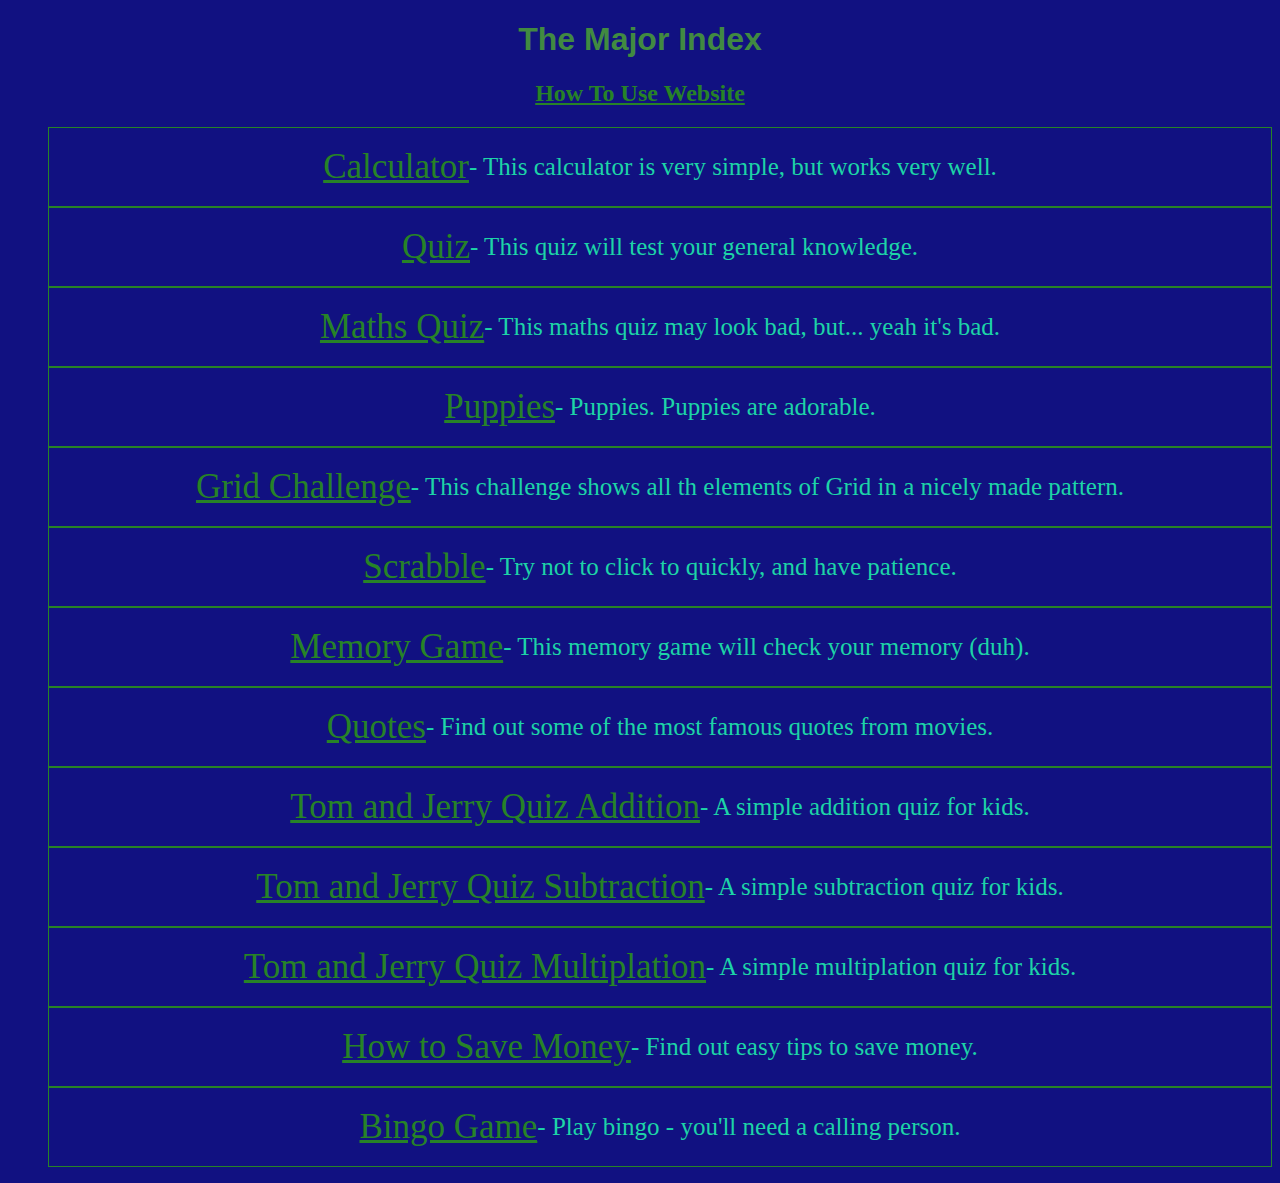
<file: index.html>
<!DOCTYPE html>
<html lang="en">

<head>
    <meta charset="UTF-8">
    <meta name="viewport" content="width=device-width, initial-scale">
    <meta http-equiv="X-UA-Compatible" content="ie=edge">
    <title>Kevin's Index</title>
    <link rel="stylesheet" href="index.css">
</head>

<body>
    <h1>The Major Index</h1>
    <h2 class="ug"><a href="t-tips/index.html">How To Use Website</a></h2>
    <ul>
        <li class="box"><a href="10-calculator/index.html">Calculator</a>
            <p class="yeet"> - This calculator is very simple, but works very well.</p>
        </li>
        <li class="box"><a href="12-quiz/index.html">Quiz</a>
            <p class="yeet"> - This quiz will test your general knowledge.</p>
        </li>
        <li class="box"><a href="14-maths-quiz/index.html">Maths Quiz</a>
            <p class="yeet"> - This maths quiz may look bad, but... yeah it's bad.</p>
        </li>
        <li class="box"><a href="16-grid-website/index.html">Puppies</a>
            <p class="yeet"> - Puppies. Puppies are adorable.</p>
        </li>
        <li class="box"><a href="17-grid-challenge/index.html">Grid Challenge</a>
            <p class="yeet"> - This challenge shows all th elements of Grid in a nicely made pattern.</p>
        </li>
        <li class="box"><a href="18-scrabble/index.html">Scrabble</a>
            <p class="yeet"> - Try not to click to quickly, and have patience.</p>
        </li>
        <li class="box"><a href="19-memory-game/index.html">Memory Game</a>
            <p class="yeet"> - This memory game will check your memory (duh).</p>
        </li>
        <li class="box"><a href="20-quotes/index.html">Quotes</a>
            <p class="yeet"> - Find out some of the most famous quotes from movies.</p>
        </li>
        <li class="box"><a href="21-tom-jerry-maths-quiz-addition/index.html">Tom and Jerry Quiz Addition</a>
            <p class="yeet"> - A simple addition quiz for kids.</p>
        </li>
        <li class="box"><a href="22-tom-jerry-maths-quiz-subtraction/index.html">Tom and Jerry Quiz Subtraction</a>
            <p class="yeet"> - A simple subtraction quiz for kids.</p>
        </li>
        <li class="box"><a href="23-tom-jerry-maths-quiz-multiplication/index.html">Tom and Jerry Quiz Multiplation</a>
            <p class="yeet"> - A simple multiplation quiz for kids.</p>
        </li>
        <li class="box"><a href="25-age-group-software/index.html">How to Save Money</a>
            <p class="yeet"> - Find out easy tips to save money.</p>
        </li>
        <li class="box"><a href="27-bingo-game/index.html">Bingo Game</a>
            <p class="yeet"> - Play bingo - you'll need a calling person.</p>
        </li>
    </ul>
</body>

</html>
</file>
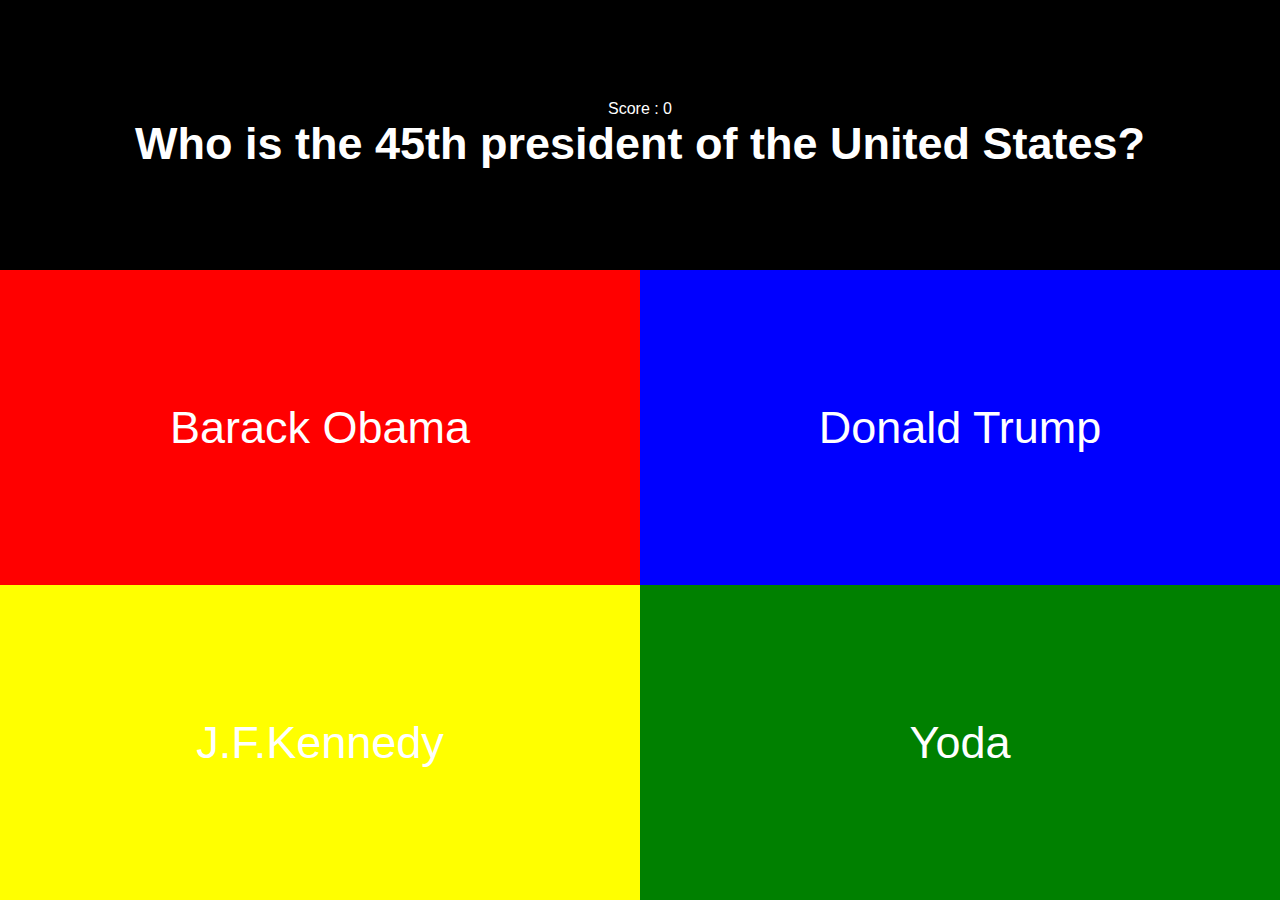
<file: 12-quiz/index.html>
<!DOCTYPE html>
<html lang="en">
  <head>
    <meta charset="UTF-8" />
    <meta name="viewport" content="width=device-width, initial-scale=1.0" />
    <meta http-equiv="X-UA-Compatible" content="ie=edge" />
    <title>Document</title>
    <link rel="stylesheet" href="index.css" />
  </head>
  <body>
    <div class="game">
      <div class="question-section">
        <div class="score"></div>
        <div class="question"></div>
      </div>
      <div class="options-section">
        <div class="option option-1">
          <div class="option-1-content" data-value="1"></div>
        </div>
        <div class="option option-2">
          <div class="option-2-content" data-value="2"></div>
        </div>
        <div class="option option-3">
          <div class="option-3-content" data-value="3"></div>
        </div>
        <div class="option option-4">
          <div class="option-4-content" data-value="4"></div>
        </div>
      </div>
    </div>
    <script src="index.js"></script>
  </body>
</html>
</file>
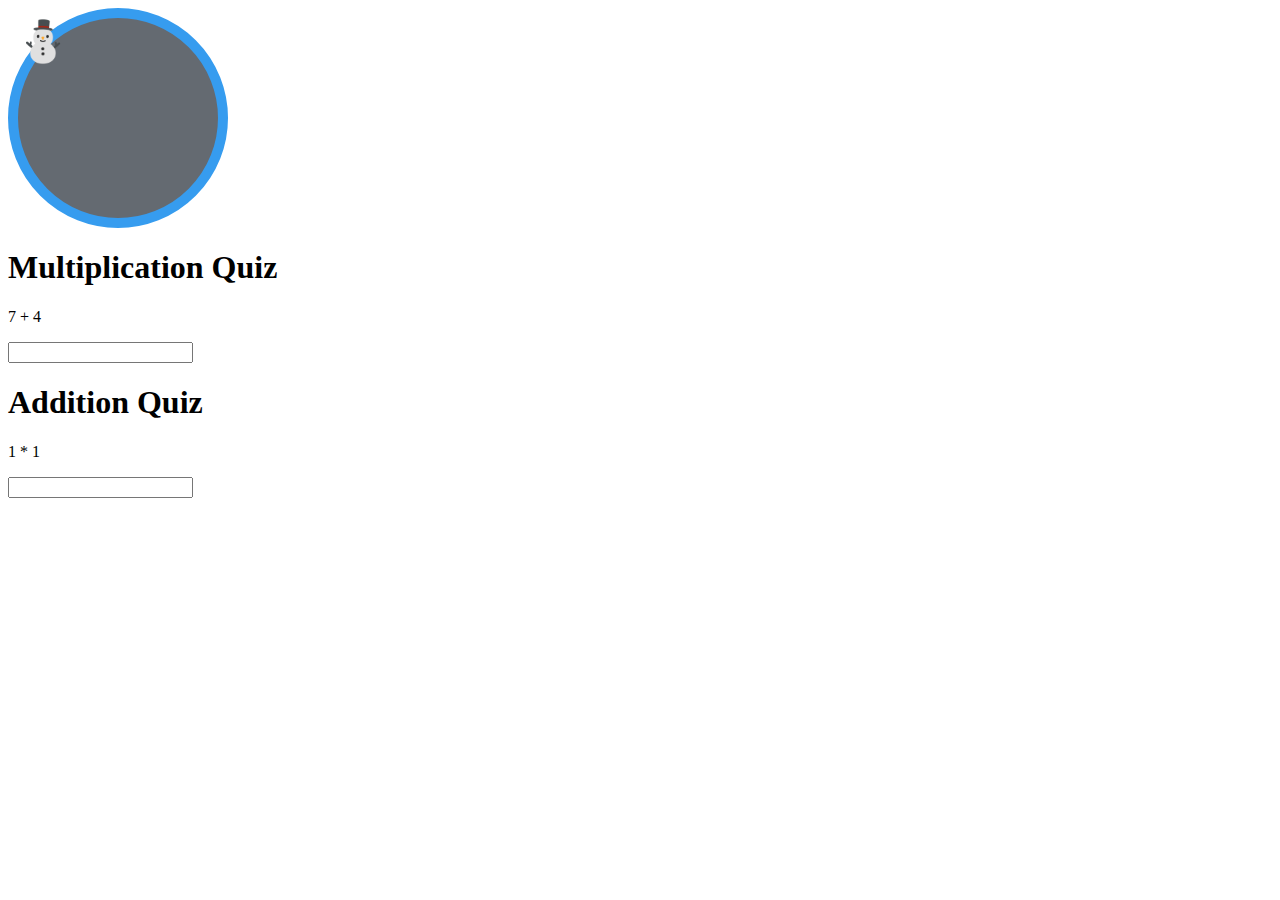
<file: 14-maths-quiz/index.html>
<!DOCTYPE html>
<html lang="en">
  <head>
    <meta charset="UTF-8" />
    <meta name="viewport" content="width=device-width, initial-scale=1.0" />
    <meta http-equiv="X-UA-Compatible" content="ie=edge" />
    <title>Maths Quiz</title>
    <link rel="stylesheet" href="index.css" />
  </head>
  <body>
    <div class="cicle">⛄️</div>

    <h1>Multiplication Quiz</h1>
    <p class="addition">8 * 3 =</p>
    <input type="text" class="answer" />

    <h1>Addition Quiz</h1>
    <p class="multiplication">8 + 3</p>
    <input type="text" class="answer" />
    <script src="index.js"></script>
  </body>
</html>
</file>
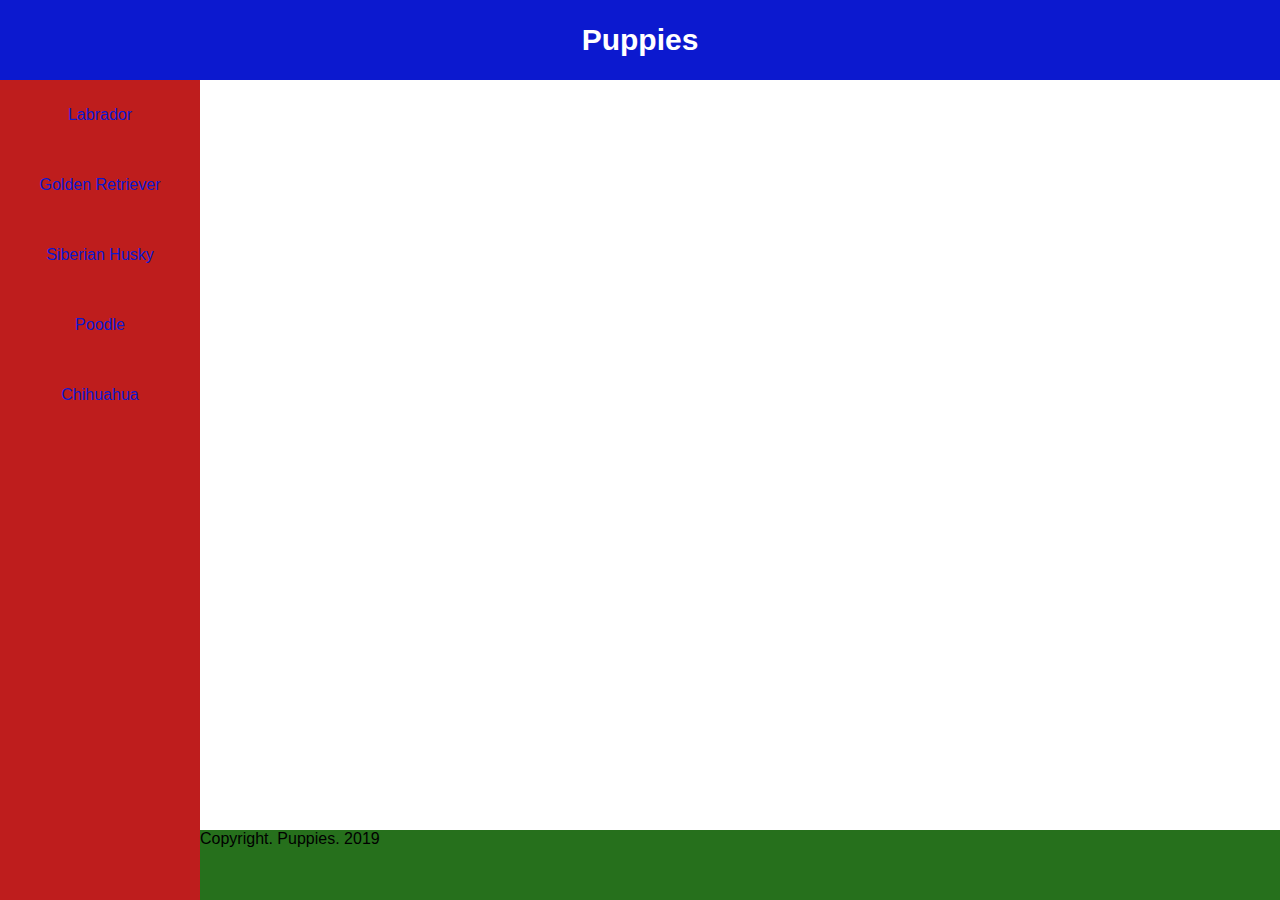
<file: 16-grid-website/index.html>
<!DOCTYPE html>
<html lang="en">

<head>
    <meta charset="UTF-8">
    <meta name="viewport" content="width=device-width, initial-scale=1.0">
    <meta http-equiv="X-UA-Compatible" content="ie=edge">
    <title>Puppies</title>
    <link rel="stylesheet" href="index.css">
</head>

<body>
    <div class="navbar">Puppies</div>
    <div class="sidebar">
        <div>Labrador</div>
        <div>Golden Retriever</div>
        <div>Siberian Husky</div>
        <div>Poodle</div>
        <div>Chihuahua</div>
    </div>
    <div class="main"></div>
    <div class="footer">Copyright. Puppies. 2019</div>

</body>

</html>
</file>
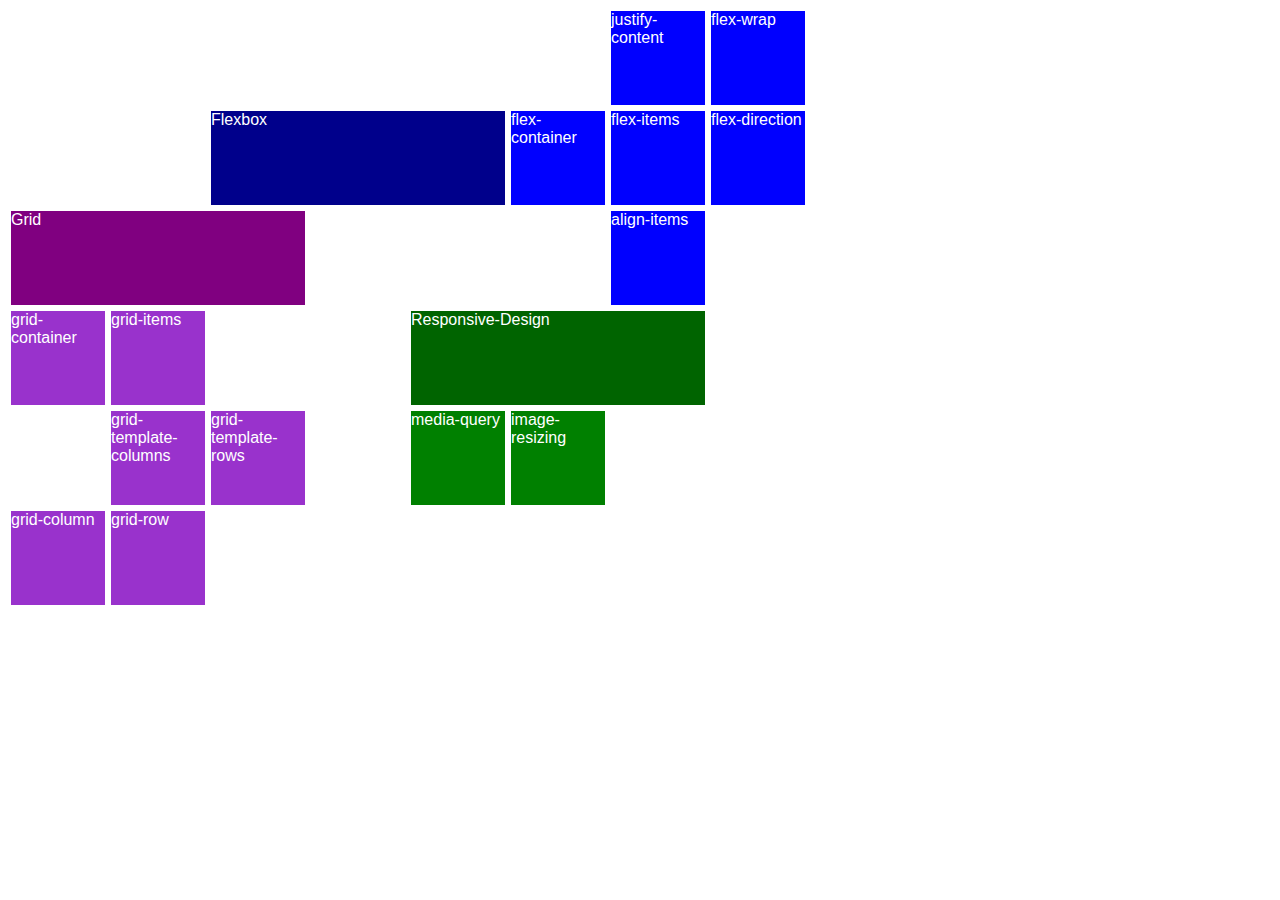
<file: 17-grid-challenge/index.html>
<!DOCTYPE html>
<html lang="en">

<head>
    <meta charset="UTF-8">
    <meta name="viewport" content="width=device-width, initial-scale=1.0">
    <meta http-equiv="X-UA-Compatible" content="ie=edge">
    <title>Document</title>
    <link rel="stylesheet" href="index.css">
</head>

<body>
    <div class="content">
        <div class="flexbox fle">Flexbox</div>
        <div class="flex-container fli">flex-container</div>
        <div class="flex-items fli">flex-items</div>
        <div class="flex-wrap fli">flex-wrap</div>
        <div class="flex-direction fli">flex-direction</div>
        <div class="align-items fli">align-items</div>
        <div class="justify-content fli">justify-content</div>
        <div class="grid gre">Grid</div>
        <div class="grid-container gri">grid-container</div>
        <div class="grid-items gri">grid-items</div>
        <div class="grid-template-columns gri">grid-template-columns</div>
        <div class="grid-template-rows gri">grid-template-rows</div>
        <div class="grid-row gri">grid-row</div>
        <div class="grid-column gri">grid-column</div>
        <div class="responsive-design ree">Responsive-Design</div>
        <div class="media-query res">media-query</div>
        <div class="image-resizing res">image-resizing</div>
    </div>

</body>

</html>
</file>
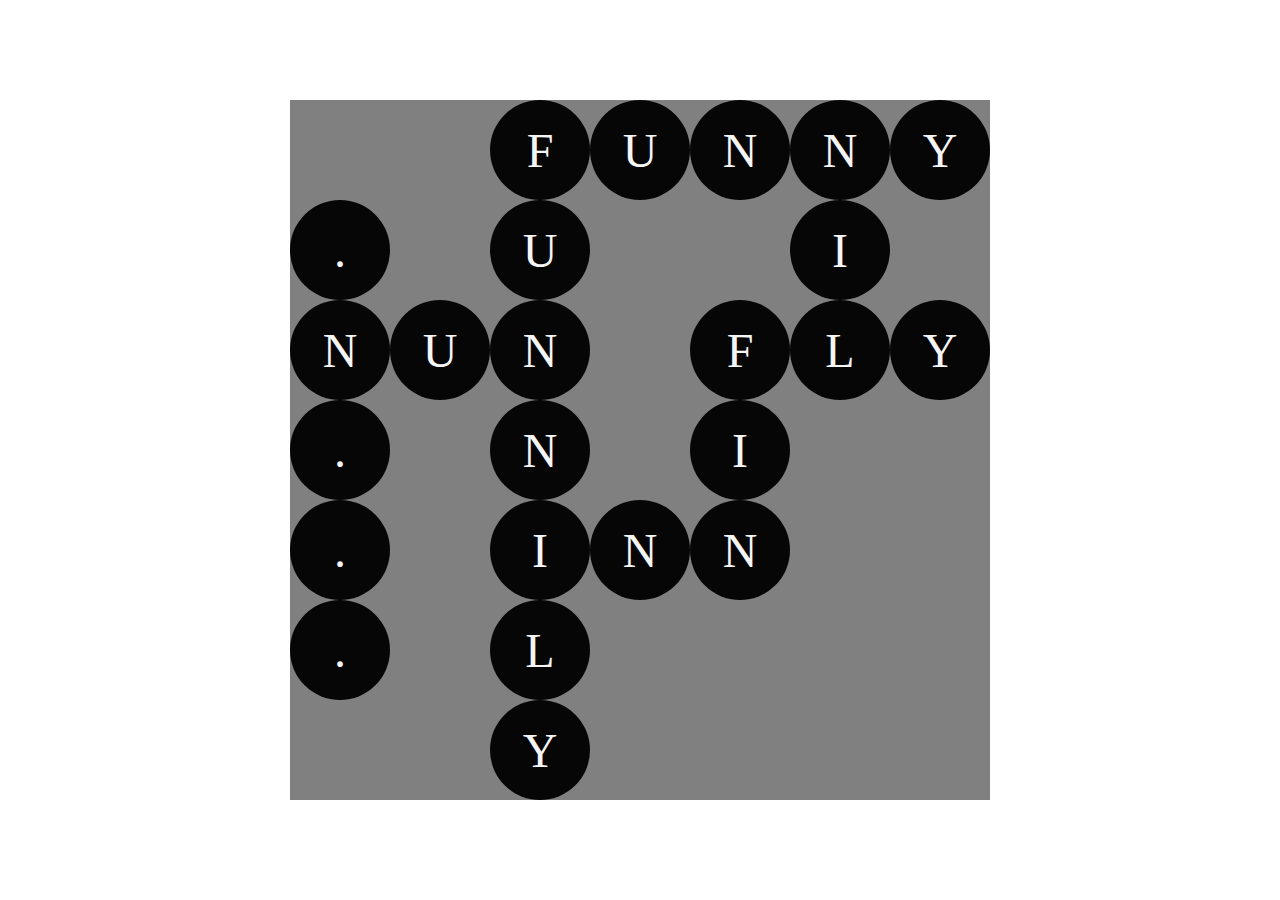
<file: 18-scrabble/index.html>
<!DOCTYPE html>
<html lang="en">

<head>
    <meta charset="UTF-8">
    <meta name="viewport" content="width=device-width, initial-scale=1.0">
    <meta http-equiv="X-UA-Compatible" content="ie=edge">
    <title>Scrabble</title>
    <link rel="stylesheet" href="index.css">
</head>

<body>
    <div class="grid-container">
        <div class="grid-item i-1">F</div>
        <div class="grid-item i-2">U</div>
        <div class="grid-item i-3">N</div>
        <div class="grid-item i-4">N</div>
        <div class="grid-item i-5">Y</div>
        <div class="grid-item i-6">.</div>
        <div class="grid-item i-7">U</div>
        <div class="grid-item i-8">I</div>
        <div class="grid-item i-9">N</div>
        <div class="grid-item i-10">U</div>
        <div class="grid-item i-11">N</div>
        <div class="grid-item i-12">F</div>
        <div class="grid-item i-13">L</div>
        <div class="grid-item i-14">Y</div>
        <div class="grid-item i-15">.</div>
        <div class="grid-item i-16">N</div>
        <div class="grid-item i-17">I</div>
        <div class="grid-item i-18">.</div>
        <div class="grid-item i-19">I</div>
        <div class="grid-item i-20">N</div>
        <div class="grid-item i-21">N</div>
        <div class="grid-item i-22">.</div>
        <div class="grid-item i-23">L</div>
        <div class="grid-item i-24">Y</div>
    </div>
</body>

</html>
</file>
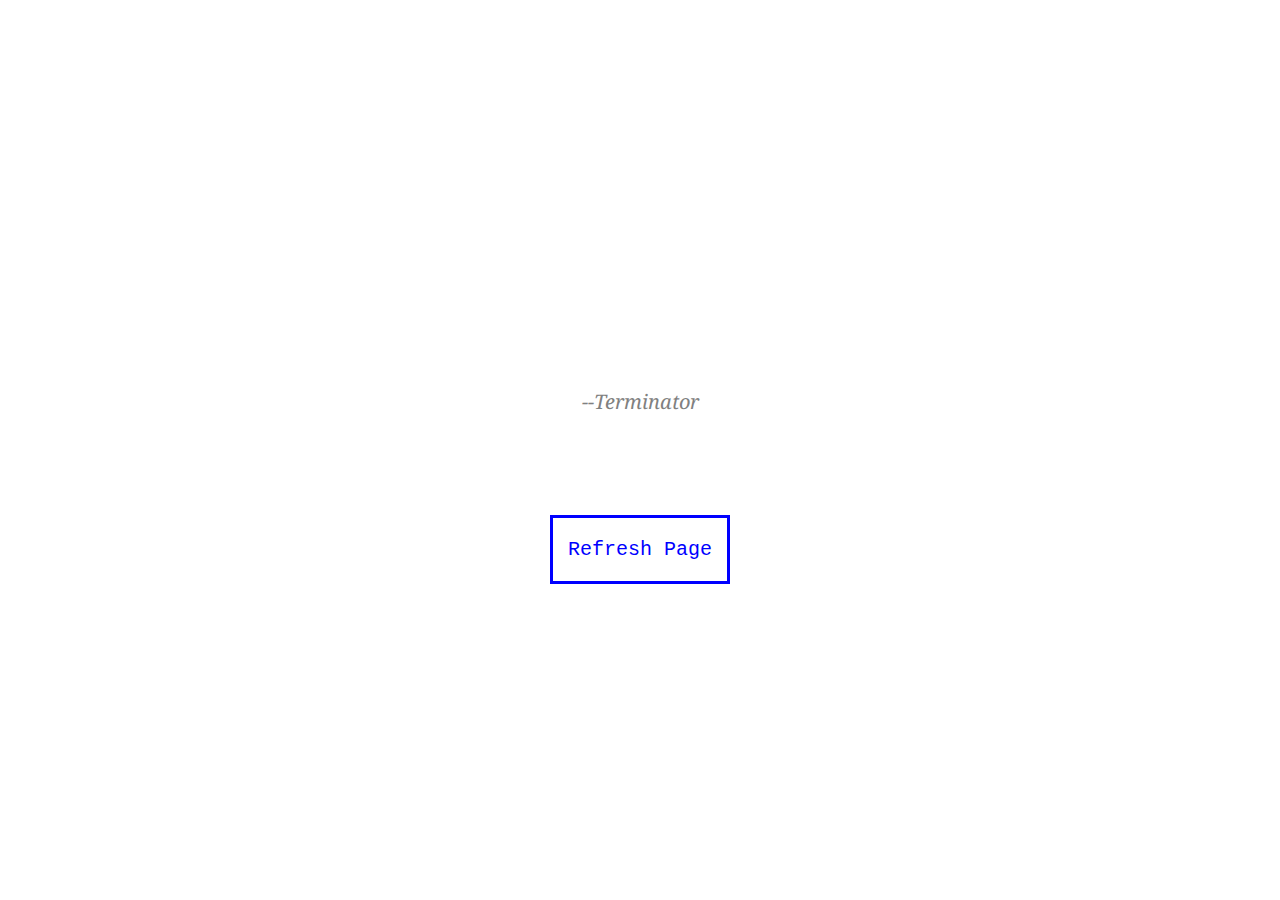
<file: 20-quotes/index.html>
<!DOCTYPE html>
<html lang="en">

<head>
    <meta charset="UTF-8">
    <meta name="viewport" content="width=device-width, initial-scale=1.0">
    <meta http-equiv="X-UA-Compatible" content="ie=edge">
    <title>Document</title>
    <link href="https://fonts.googleapis.com/css?family=Noto+Serif&display=swap" rel="stylesheet">
    <link href="https://fonts.googleapis.com/css?family=Finger+Paint&display=swap" rel="stylesheet">
    <link rel="stylesheet" href="index.css">
</head>

<body>
    <div class="main">
        <div class="quote"></div>
        <div class="source"></div>
        <div class="button">Refresh Page</div>
    </div>
    <script src="index.js"></script>
</body>

</html>
</file>
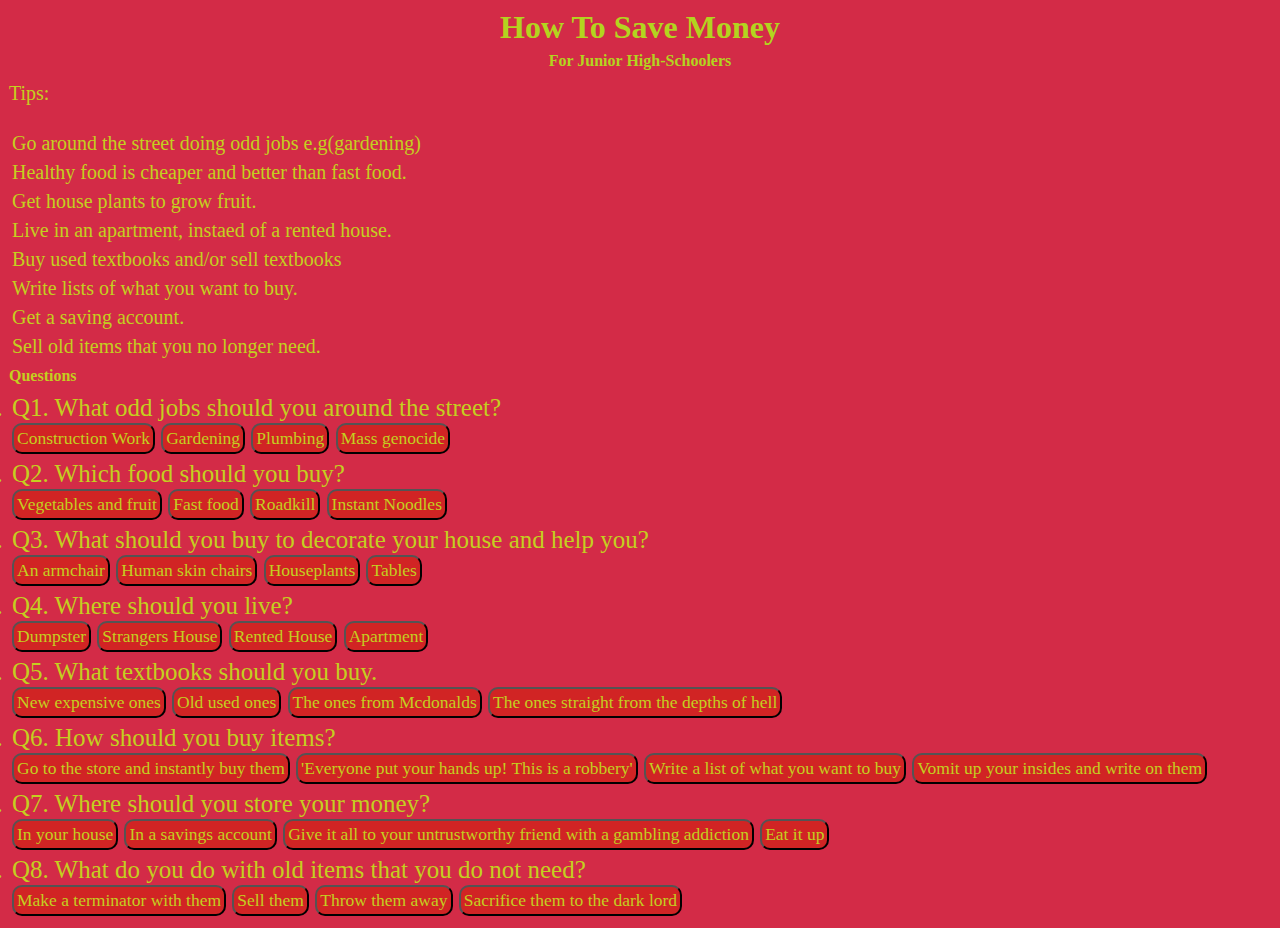
<file: 25-age-group-software/index.html>
<!DOCTYPE html>
<html lang="en">

<head>
    <meta charset="UTF-8">
    <meta name="viewport" content="width=device-width, initial-scale=1.0">
    <meta http-equiv="X-UA-Compatible" content="ie=edge">
    <title>How To Save Money</title>
    <link rel="stylesheet" href="index.css">
</head>

<body>
    <h1 class="middle title">How To Save Money</h1>
    <h4 class="sub middle">For Junior High-Schoolers</h4>
    <p class="info">
        <p class="info">Tips:</p><br>
        <ul class="info">
            <li>Go around the street doing odd jobs e.g(gardening)</li>
            <li>Healthy food is cheaper and better than fast food.</li>
            <li>Get house plants to grow fruit.</li>
            <li>Live in an apartment, instaed of a rented house.</li>
            <li>Buy used textbooks and/or sell textbooks</li>
            <li>Write lists of what you want to buy.</li>
            <li>Get a saving account.</li>
            <li>Sell old items that you no longer need.</li>
        </ul>
        <h4>Questions</h4>
        <ol>
            <li class="question-1 question">Q1. What odd jobs should you around the street?<br>
                <button class="wrong">Construction Work</button>
                <button class="correct">Gardening</button>
                <button class="wrong">Plumbing</button>
                <button class="wrong">Mass genocide</button></li>
            <li class="question-2 question">Q2. Which food should you buy?<br>
                <button class="correct">Vegetables and fruit</button>
                <button class="wrong">Fast food</button>
                <button class="wrong">Roadkill</button>
                <button class="wrong">Instant Noodles</button></li>
            <li class="question-3 question">Q3. What should you buy to decorate your house and help you?<br>
                <button class="wrong">An armchair</button>
                <button class="wrong">Human skin chairs</button>
                <button class="correct">Houseplants</button>
                <button class="wrong">Tables</button></li>
            <li class="question-4 question">Q4. Where should you live?<br>
                <button class="wrong">Dumpster</button>
                <button class="wrong">Strangers House</button>
                <button class="wrong">Rented House</button>
                <button class="correct">Apartment</button></li>
            <li class="question-5 question">Q5. What textbooks should you buy.<br>
                <button class="wrong">New expensive ones</button>
                <button class="correct">Old used ones</button>
                <button class="wrong">The ones from Mcdonalds</button>
                <button class="wrong">The ones straight from the depths of hell</button></li>
            <li class="question-6 question">Q6. How should you buy items?<br>
                <button class="wrong">Go to the store and instantly buy them</button>
                <button class="wrong">'Everyone put your hands up! This is a robbery'</button>
                <button class="correct">Write a list of what you want to buy</button>
                <button class="wrong">Vomit up your insides and write on them</button></li>
            <li class="question-7 question">Q7. Where should you store your money?<br>
                <button class="wrong">In your house</button>
                <button class="correct">In a savings account</button>
                <button class="wrong">Give it all to your untrustworthy friend with a gambling addiction</button>
                <button class="wrong">Eat it up</button></li>
            <li class="question-8 question">Q8. What do you do with old items that you do not need?<br>
                <button class="wrong">Make a terminator with them</button>
                <button class="correct">Sell them</button>
                <button class="wrong">Throw them away</button>
                <button class="wrong">Sacrifice them to the dark lord</button></li>
        </ol>
        <script src="index.js"></script>
</body>

</html>
</file>
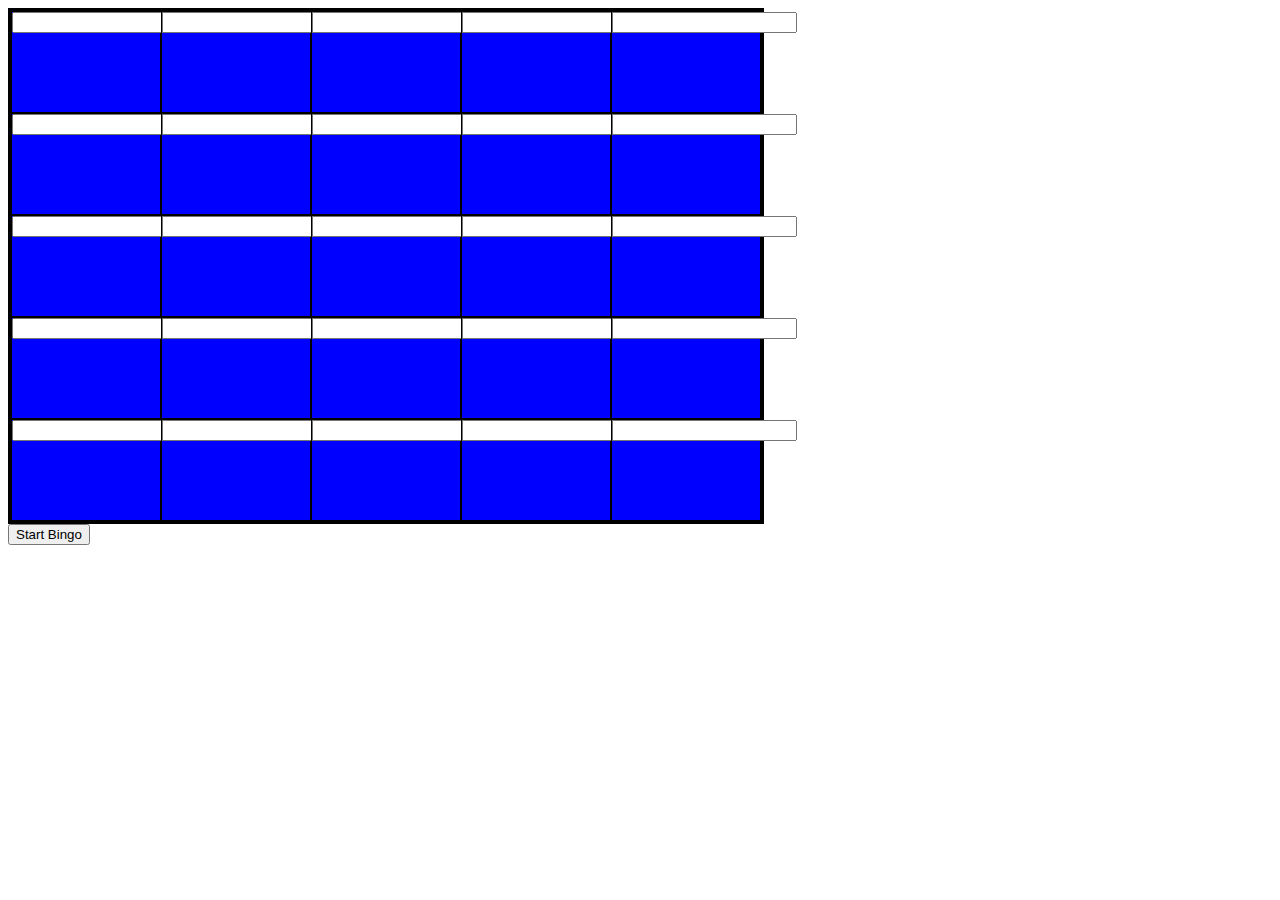
<file: 27-bingo-game/index.html>
<!DOCTYPE html>
<html lang="en">

<head>
    <meta charset="UTF-8">
    <meta name="viewport" content="width=device-width, initial-scale=1.0">
    <meta http-equiv="X-UA-Compatible" content="ie=edge">
    <title>Bingo </title>
    <link rel="stylesheet" href="index.css">
</head>

<body>
    <div class="grid">
        <div class="cell"><input class="input"></div>
        <div class="cell"><input class="input"></div>
        <div class="cell"><input class="input"></div>
        <div class="cell"><input class="input"></div>
        <div class="cell"><input class="input"></div>
        <div class="cell"><input class="input"></div>
        <div class="cell"><input class="input"></div>
        <div class="cell"><input class="input"></div>
        <div class="cell"><input class="input"></div>
        <div class="cell"><input class="input"></div>
        <div class="cell"><input class="input"></div>
        <div class="cell"><input class="input"></div>
        <div class="cell"><input class="input"></div>
        <div class="cell"><input class="input"></div>
        <div class="cell"><input class="input"></div>
        <div class="cell"><input class="input"></div>
        <div class="cell"><input class="input"></div>
        <div class="cell"><input class="input"></div>
        <div class="cell"><input class="input"></div>
        <div class="cell"><input class="input"></div>
        <div class="cell"><input class="input"></div>
        <div class="cell"><input class="input"></div>
        <div class="cell"><input class="input"></div>
        <div class="cell"><input class="input"></div>
        <div class="cell"><input class="input"></div>
    </div>
    <button id="start-button">Start Bingo</button>
    <script src="index.js"></script>
</body>

</html>
</file>
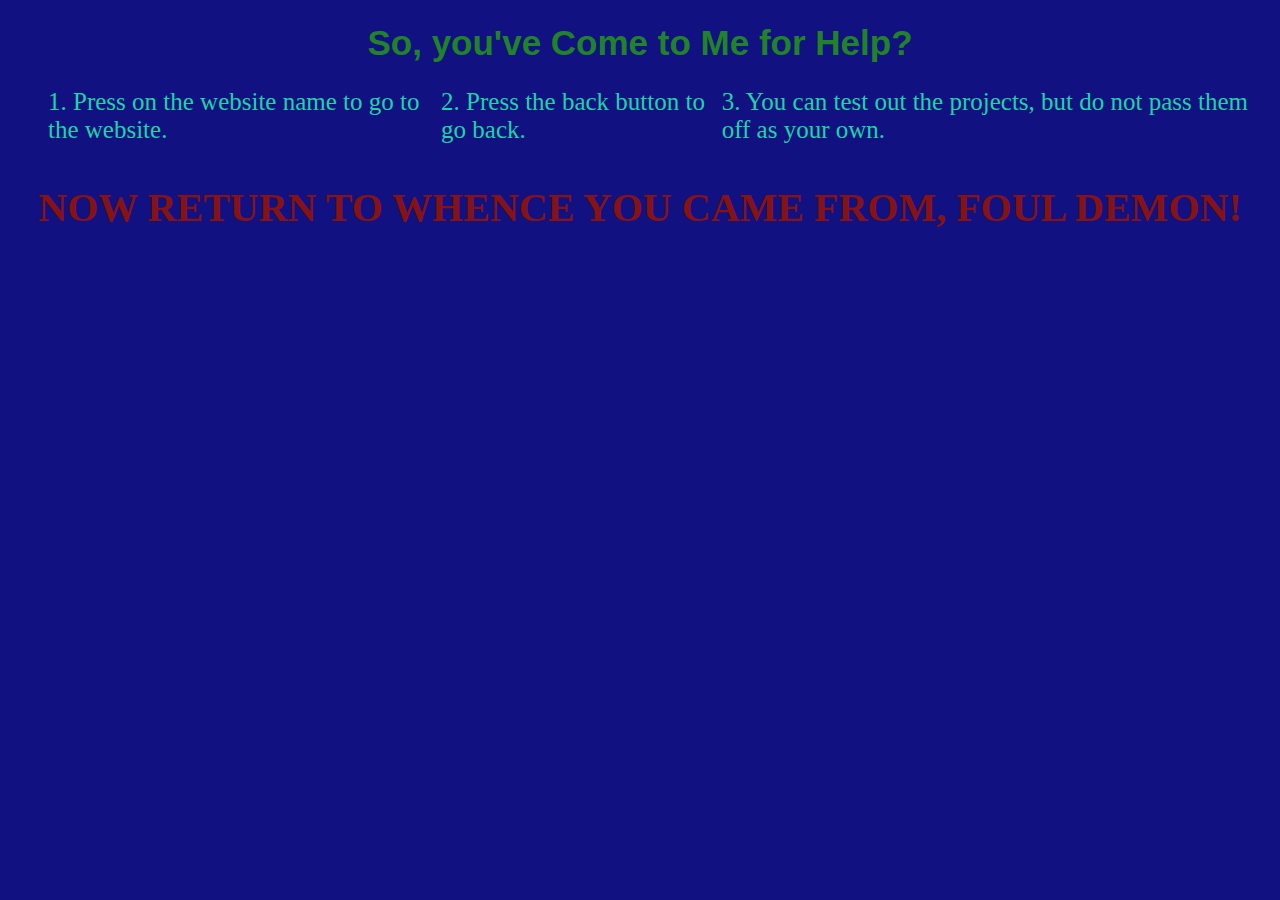
<file: t-tips/index.html>
<!DOCTYPE html>
<html lang="en">

<head>
    <meta charset="UTF-8">
    <meta name="viewport" content="width=device-width, initial-scale=1.0">
    <meta http-equiv="X-UA-Compatible" content="ie=edge">
    <title>Tips</title>
    <link rel="stylesheet" href="index.css">
</head>

<body>
    <h1 class="sss">So, you've Come to Me for Help?</h1>
    <ul class="fff">
        <li>1. Press on the website name to go to the website.</li>
        <li>2. Press the back button to go back.</li>
        <li>3. You can test out the projects, but do not pass them off as your own.</li>
    </ul>
    <h3 class="threat">NOW RETURN TO WHENCE YOU CAME FROM, FOUL DEMON!</h3>
</body>

</html>
</file>
<file: index.css>
* {
    background-color: rgb(17, 17, 129);
    color: rgb(39, 131, 39);
}
.box {
    border: solid 1.5px;
    font-size: 35px;
    display: flex;
    align-items: center;
    justify-content: center;
}
.ug {
    display: flex;
    align-items: center;
    justify-content: center;
}
.yeet {
    font-size: 25px;
    color: rgb(29, 212, 167);
    display: flex;
    align-items: center;
    justify-content: center;
}
ul {
    list-style: none;
}
h1 {
    font-family: Impact, 'Arial Narrow Bold', sans-serif;
    color: rgb(65, 138, 65)!important;
    display: flex;
    align-items: center;
    justify-content: center;
}
</file>
<file: 12-quiz/index.css>
* {
  padding: 0;
  margin: 0;
  font-family: sans-serif;
}
.question-section {
  background-color: black;
  height: 30%;
  color: white;
  display: flex;
  align-items: center;
  justify-content: center;
  flex-direction: column;
}
.question {
  font-size: 45px;
  font-weight: bold;
}
.options-section {
  height: 70%;
  display: flex;
  flex-wrap: wrap;
}
html,
body,
.game {
  height: 100%;
}
.options-section div {
  width: 50%;
  display: flex;
  align-items: center;
  justify-content: center;
  color: white;
  font-size: 45px;
}
.options-section div:hover {
  font-weight: bold;
  opacity: 0.9;
  cursor: pointer;
}
.option-1 {
  background-color: red;
}
.option-2 {
  background-color: blue;
}
.option-3 {
  background-color: yellow;
}
.option-4 {
  background-color: green;
}
</file>
<file: 14-maths-quiz/index.css>
.cicle {
  height: 200px;
  width: 200px;
  border: solid 10px #369cef;
  border-radius: 50%;
  background-color: #646a71;
  font-size: 40px;
}
</file>
<file: 16-grid-website/index.css>
*{
    padding: 0;
    margin: 0;
    font-family: fantasy, sans-serif;
}

html, body{
    width: 100%;
    height: 100%;
}

body{
    display: grid;
    grid-template-columns: 200px 1fr;
    grid-template-rows: 80px 1fr 70px;
}

.navbar{
    background-color: rgb(12, 25, 207);
    grid-column: 1/3;
    display: flex;
    justify-content: center;
    align-items: center;
    font-size: 30px;
    font-weight: bold;
    color: white;
}

.sidebar{
    background-color: rgb(190, 29, 29);
    grid-row: 2/4;
}

.sidebar div{
    height: 70px;
    display: flex;
    align-items: center;
    justify-content: center;
    color: rgb(12, 25, 207);
}

.sidebar div:hover{
    cursor: pointer;
    color: white;
    background-color: rgb(250, 40, 10);

}

.main{
    background-image: url("https://img.huffingtonpost.com/asset/5d0a4310210000dc18f3cf4b.jpeg?ops=scalefit_630_noupscale");
    background-position: center;
    background-size: cover;
    background-repeat: no-repeat;

}

.footer{
    background-color: rgb(38, 112, 28);
}
</file>
<file: 17-grid-challenge/index.css>
.content{
    color: white;
    font-family: sans-serif;
    display: grid;
    width: 800px;
    height: 600px;
    grid-template-columns: repeat(8, 1fr);
    grid-template-rows: repeat(6, 1fr);
}

.flexbox{
    display: grid;
    grid-row: 2/3;
    grid-column: 3/6;
    margin: 3px;
}

.flex-container{
    display: grid;
    grid-row: 2/3;
    grid-column: 6/7;
    margin: 3px;
}

.flex-items{
    display: grid;
    grid-row: 2/3;
    grid-column: 7/8;
    margin: 3px;
}

.flex-wrap{
    display: grid;
    grid-row: 1/2;
    grid-column: 8/9;
    margin: 3px;
}

.flex-direction{
    display: grid;
    grid-row: 2/3;
    grid-column: 8/9;
    margin: 3px;
}

.align-items{
    display: grid;
    grid-row: 3/4;
    grid-column: 7/8;
    margin: 3px;
}

.justify-content{
    display: grid;
    grid-row: 1/2;
    grid-column: 7/8;
    margin: 3px;
}

.grid{
    display: grid;
    grid-row: 3/4;
    grid-column: 1/4;
    margin: 3px;
}

.grid-container{
    display: grid;
    grid-row: 4/5;
    grid-column: 1/2;
    margin: 3px;
}

.grid-items{
    display: grid;
    grid-row: 4/5;
    grid-column: 2/3;
    margin: 3px;
}

.grid-template-columns{
    display: grid;
    grid-row: 5/6;
    grid-column: 2/3;
    margin: 3px;
}

.grid-template-rows{
    display: grid;
    grid-row: 5/6;
    grid-column: 3/4;
    margin: 3px;
}

.grid-row{
    display: grid;
    grid-row: 6/7;
    grid-column: 2/3;
    margin: 3px;
}

.grid-column{
    display: grid;
    grid-row: 6/7;
    grid-column: 1/2;
    margin: 3px;
}

.responsive-design{
    display: grid;
    grid-row: 4/5;
    grid-column: 5/8;
    margin: 3px;
}

.media-query{
    display: grid;
    grid-row: 5/6;
    grid-column: 5/6;
    margin: 3px;
}

.image-resizing{
    display: grid;
    grid-row: 5/6;
    grid-column: 6/7;
    margin: 3px;
}

.fli{
    background-color: blue;
}

.gri{
    background-color: darkorchid;
}

.res{
    background-color: green;
}

.fle{
    background-color: darkblue;
}

.gre{
    background-color: purple;
}

.ree{
    background-color: darkgreen;
}
</file>
<file: 18-scrabble/index.css>
* {
    padding: 0;
    margin: 0;
    font-family:fantasy;
    color: whitesmoke;
}

html, body{
    width: 100%;
    height: 100%;
}

body{
    display: flex;
    align-items: center;
    justify-content: center;
}

.grid-container{
    width: 700px;
    height: 700px;
    background-color: grey;
    display: grid;
    grid-template-rows: repeat(7, 1fr);
    grid-template-columns: repeat(7, 1fr)
}

.grid-item{
    background-color: rgba(7, 6, 6, 1);
    display: flex;
    align-items: center;
    justify-content: center;
    border-radius: 50%;
    font-size: 3em;
}

.i-1{
    display: grid;
    grid-row:1/2;
    grid-column:3/4;
}

.i-2{
    display: grid;
    grid-row:1/2;
    grid-column:4/5;
}

.i-3{
    display: grid;
    grid-row:1/2;
    grid-column:5/6;
}

.i-4{
    display: grid;
    grid-row:1/2;
    grid-column:6/7;
}

.i-5{
    display: grid;
    grid-row:1/2;
    grid-column:7/8;
}

.i-6{
    display: grid;
    grid-row:2/3;
    grid-column:1/2;
}

.i-7{
    display: grid;
    grid-row:2/3;
    grid-column:3/4
}

.i-8{
    display: grid;
    grid-row:2/3;
    grid-column:6/7;
}

.i-9{
    display: grid;
    grid-row:3/4;
    grid-column:1/2;
}

.i-10{
    display: grid;
    grid-row:3/4;
    grid-column:2/3;
}

.i-11{
    display: grid;
    grid-row:3/4;
    grid-column:3/4;
}

.i-12{
    display: grid;
    grid-row:3/4;
    grid-column:5/6;
}

.i-13{
    display: grid;
    grid-row:3/4;
    grid-column:6/7;
}

.i-14{
    display: grid;
    grid-row:3/4;
    grid-column:7/8;
}

.i-15{
    display: grid;
    grid-row:4/5;
    grid-column:1/2;
}

.i-16{
    display: grid;
    grid-row:4/5;
    grid-column:3/4;
}

.i-17{
    display: grid;
    grid-row:4/5;
    grid-column:5/6;
}

.i-18{
    display: grid;
    grid-row:5/6;
    grid-column:1/2;
}

.i-19{
    display: grid;
    grid-row:5/6;
    grid-column:3/4;
}

.i-20{
    display: grid;
    grid-row:5/6;
    grid-column:4/5;
}

.i-21{
    display: grid;
    grid-row:5/6;
    grid-column:5/6;
}

.i-22{
    display: grid;
    grid-row:6/7;
    grid-column:1/2;
}

.i-23{
    display: grid;
    grid-row:6/7;
    grid-column:3/4;
}

.i-24{
    display: grid;
    grid-row:7/8;
    grid-column:3/4;
}

.grid-item:hover{
    color: yellow;
    font-size: 4em;
}
</file>
<file: 20-quotes/index.css>
*{
    padding: 0;
    margin: 0;
    text-align: center;
}

html, body, .main{
    width: 100%;
    height: 100%;
}

.main{
    background-size: cover;
    background-position: center;
    background-repeat: no-repeat;
    display: flex;
    flex-direction: column;
    justify-content: center;
    align-items: center;
    
}

.quote{
    font-size: 35px;
    font-family: 'Finger Paint';
    color: white;
}

.source{
    margin: 20px 0 100px 0;
    font-size: 20px;
    font-style: italic;
    font-family: 'Noto Serif';
    color: grey;
}

.button{
    font-family: 'Courier New', Courier, monospace;
    border: 3px solid blue;
    padding: 20px 15px;
    font-size: 20px;
    color: blue;
}

.button:hover{
    cursor: pointer;
    background-color: blanchedalmond;
    color: red;
}
</file>
<file: 25-age-group-software/index.css>
* {
    margin: 0;
    padding: 3px;
    background-color: rgb(211, 43, 71);
    color: rgb(196, 207, 32);
    font-family: "Futura";
}

.middle {
    display: flex;
    justify-content: center;
    align-items: center;
    color: rgb(179, 212, 31) !important;
}

.wrong {
    border-radius: 10px;
    background-color: rgb(209, 36, 36);
    font-size: 17.5px;
}

.correct {
    border-radius: 10px;
    background-color: rgb(209, 36, 36);
    font-size: 17.5px;
}

.question {
    font-size: 25px;
}

.info {
    font-size: 20px;
}
</file>
<file: 27-bingo-game/index.css>
.grid {
    background-color: blue;
    border: solid black;
    display: grid;
    grid-template-columns: repeat(5, 150px);
    width: 750px
}

.cell {
    border: 1px black solid;
    height: 100px;
}
</file>
<file: t-tips/index.css>
* {
    background-color: rgb(17, 17, 129);
}

.threat {
    font-family: fantasy;
    color: rgb(134, 18, 18);
    font-size: 40px;
    display: flex;
    align-items: center;
    justify-content: center;
}
.fff {
    color: rgb(29, 212, 167);
    list-style: none;
    font-size: 25px;
    display: flex;
    align-items: center;
    justify-content: center;
}
.sss {
    color: rgb(33, 131, 39);
    font-size: 35px;
    display: flex;
    align-items: center;
    justify-content: center;
    font-family: Impact, Haettenschweiler, 'Arial Narrow Bold', sans-serif;
}
</file>
